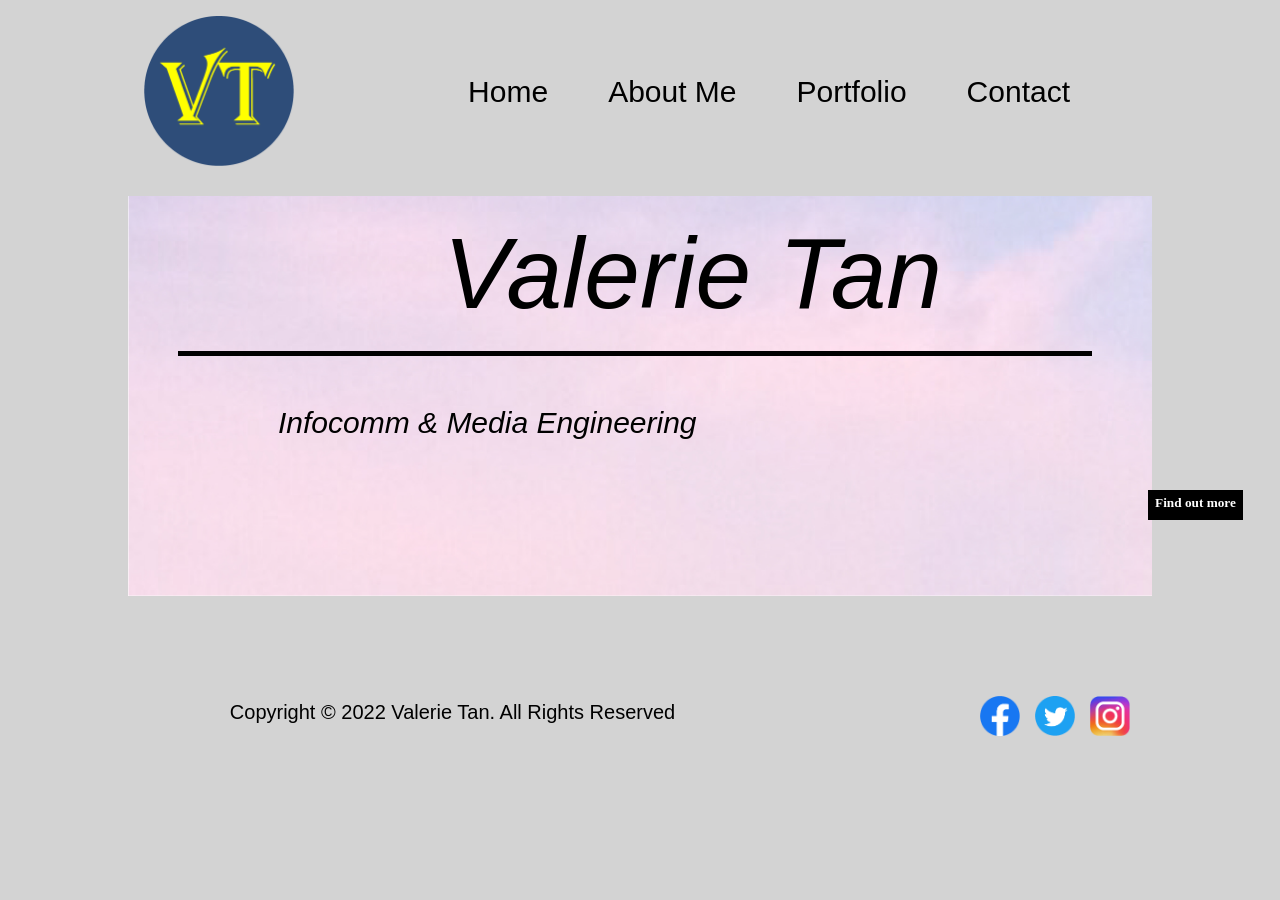
<file: index.html>
<!--Name : Valerie -->
<!--Admin No : 211354T-->
<!--Project : Index.html -->

<!DOCTYPE html>
<html lang="en">
    <head>
        <meta charset="utf-8"/>
        <title>Valerie Tan - Home</title>
        <link rel="stylesheet" href="Style.css">
    </head>
    <body>
        <main>
            <nav>

                <ul class="logo">
                    <li>
                        <a href="index.html" title="Home"><img src="images/Logo.png" height="150" width="150" title="Logo" alt="logo"></a> 
                    </li>
                </ul>
    
                <ul class="main-menu">
                    <li>
                        <a href="index.html" title="Home">Home</a> 
                    </li>
                    <li>
                        <a href="AboutMe.html" title="About">About Me</a>  
                    </li>
                    <li>
                        <a href="Portfolio.html" title="Portfolio">Portfolio</a>    
                    </li>
                    <li>
                        <a href="ContactMe.html" title="Contact">Contact</a>  
                    </li>
                </ul>
            </nav>
            
            <header>
                <h1>
                    Valerie Tan
                </h1>
                <h3>
                    Infocomm & Media Engineering
                </h3>
                <h5>
                    <a href="AboutMe.html" title="About Me">Find out more</a>
                </h5>
            </header>

            <footer>
                <div id="cp">
                    Copyright &copy; 2022 Valerie Tan. All Rights Reserved
                </div>

                <div id="fb">
                    <a href="https://www.facebook.com/" target="_blank" title="Facebook" ><img src="images/Facebook.png" height="40" width="40" title="Facebook" alt="facebook">
                </div>

                <div id="twt">
                     <a href="https://twitter.com/" target="_blank" title="Twitter"><img src="images/Twitter.png"  height="40" width="40" title="twitter" alt="twitter">
                </div>

                <div id="ig">
                    <a href="https://www.instagram.com/" target="_blank" title="Instagram"><img src="images/Instagram.png" height="40" width="40" title="Logo" alt="logo">
                </div>
                    
            </footer>
        </main>

    </body>
</html>
</file>
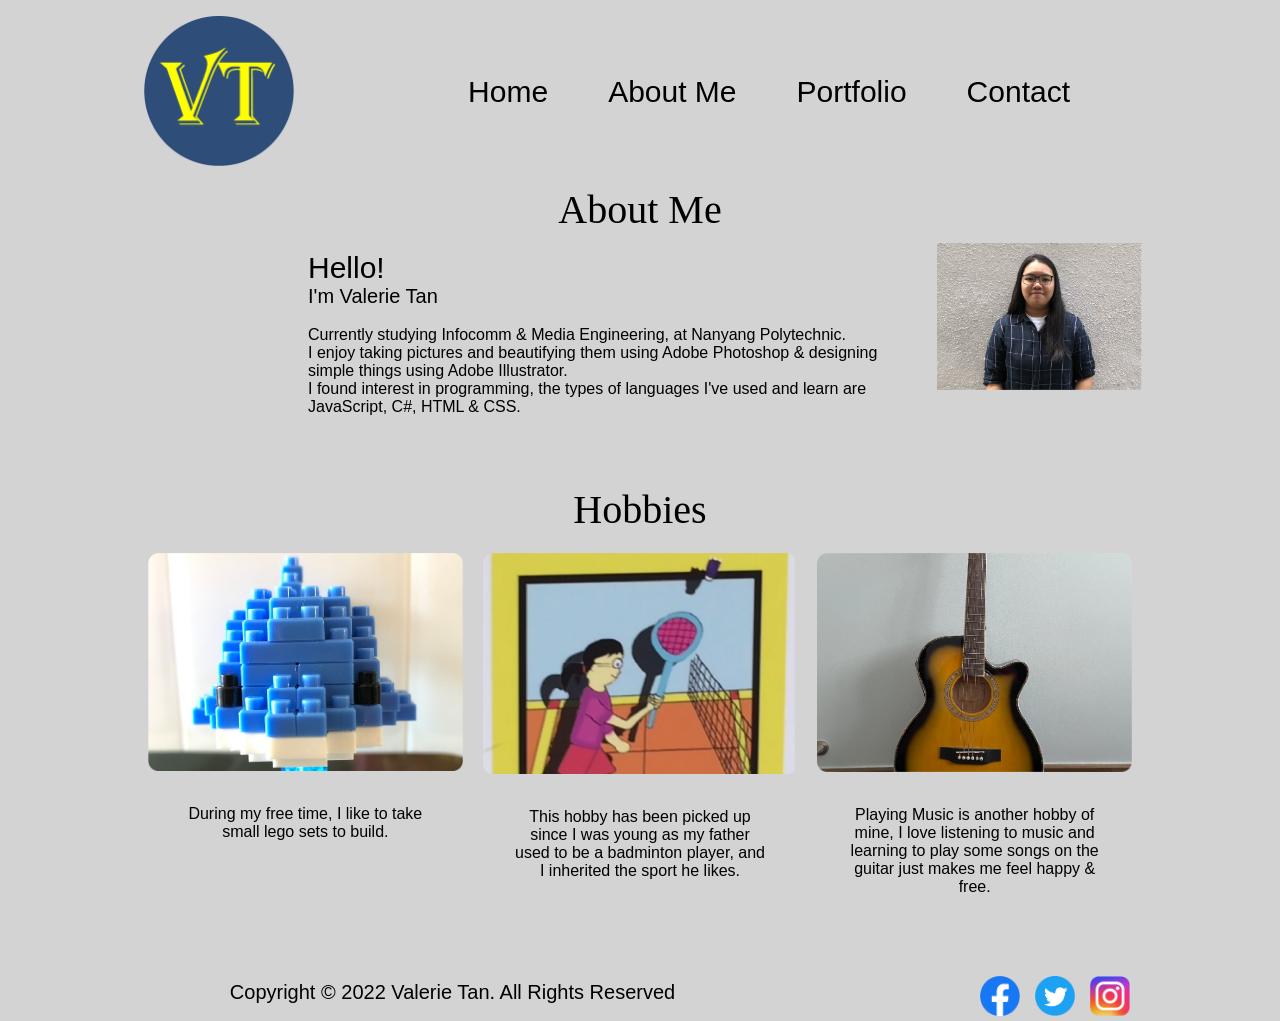
<file: AboutMe.html>
<!--Name : Valerie -->
<!--Admin No : 211354T-->
<!--Project : AboutMe.html -->

<!DOCTYPE html>
<html lang="en">
    <head>
        <meta charset="utf-8"/>
        <title>Valerie Tan - About Me</title>
        <link rel="stylesheet" href="StyleAboutMe.css" >

    </head>
    <body>
        <main>
            <nav>

                <ul class="logo">
                    <li>
                        <a href="index.html" title="Home"><img src="images/Logo.png" height="150" width="150" title="Logo" alt="logo"></a> 
                    </li>
                </ul>
    
                <ul class="main-menu">
                    <li>
                        <a href="index.html" title="Home">Home</a> 
                    </li>
                    <li>
                        <a href="AboutMe.html" title="About">About Me</a>  
                    </li>
                    <li>
                        <a href="Portfolio.html" title="Portfolio">Portfolio</a>    
                    </li>
                    <li>
                        <a href="ContactMe.html" title="Contact">Contact</a>  
                    </li>
                </ul>
            </nav>
            
            <section id="sec1">
                <div>
                    <h1>
                        About Me
                    </h1>
                    <img src="images/Asset 5.jpg" alt="Selfie" title="Portfolio"/>
                    <br>
                    <h3>
                        Hello!
                    </h3>
                    <h6>
                        I'm Valerie Tan
                    </h6>
                    <br>
                    <p>
                        Currently studying Infocomm & Media Engineering, at Nanyang Polytechnic.
                        <br>
                        I enjoy taking pictures and beautifying them using Adobe Photoshop & designing simple things using Adobe Illustrator.
                        <br>
                        I found interest in programming, the types of languages I've used and learn are JavaScript, C#, HTML & CSS.
                    </p>
                </div>

                <h1 id="hobby">
                    Hobbies
                </h1>

            </section>

            <section class="grid-container">
                <div class="griditems w1">
                    <img src="images/lego.png" alt="lego">
                    <h4> During my free time, I like to take 
                        small lego sets to build.</h4> 
                </div>

                <div class="griditems w2">
                    <img src="images/badminton.png" alt="badminton">
                    <h4> This hobby has been picked up since 
                        I was young as my father used to be
                        a badminton player, and I inherited 
                        the sport he likes. </h4> 
                </div>

                <div class="griditems w3">
                    <img src="images/guitar.png" alt ="guitar">
                    <h4> Playing Music is another hobby of mine, I love listening to music and learning to play some songs on the guitar just makes me feel happy & free. </h4> 
                </div>
        </section>
        
        <footer>
                <div id="cp">
                    Copyright &copy; 2022 Valerie Tan. All Rights Reserved
                </div>

                <div id="fb">
                    <a href="https://www.facebook.com/" target="_blank" title="Facebook"><img src="images/Facebook.png" height="40" width="40" title="Facebook" alt="facebook">
                </div>

                <div id="twt">
                     <a href="https://twitter.com/" target="_blank" title="Twitter"><img src="images/Twitter.png"  height="40" width="40" title="twitter" alt="twitter">
                </div>

                <div id="ig">
                    <a href="https://www.instagram.com/" target="_blank" title="Instagram"><img src="images/Instagram.png" height="40" width="40" title="Logo" alt="logo">
                </div>
                    
            </footer>
        </main>

    </body>
</html>
</file>
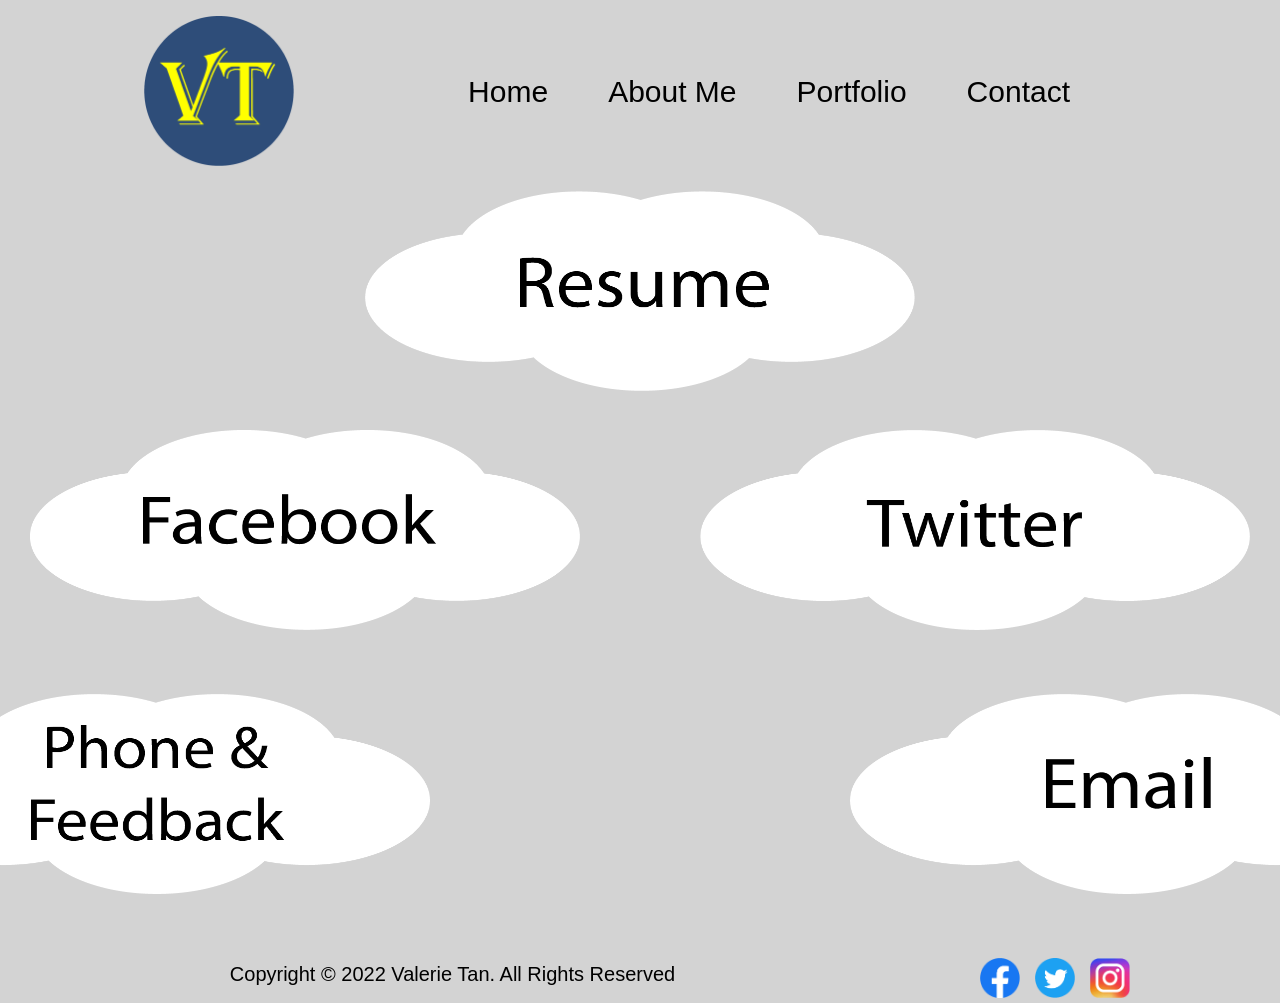
<file: ContactMe.html>
<!--Name : Valerie -->
<!--Admin No : 211354T-->
<!--Project : ContactMe.html -->

<!DOCTYPE html>
<html lang="en">
    <head>
        <meta charset="utf-8"/>
        <title>Valerie Tan - Contact Me</title>
        <link rel="stylesheet" href="StyleContactMe.css" >

    </head>
    <body>
        <main>
            <nav>
                <ul class="logo">
                    <li>
                        <a href="index.html" title="Home"><img src="images/Logo.png" height="150" width="150" title="Logo" alt="logo"></a> 
                    </li>
                </ul>
    
                <ul class="main-menu">
                    <li>
                        <a href="index.html" title="Home">Home</a> 
                    </li>
                    <li>
                        <a href="AboutMe.html" title="About">About Me</a>  
                    </li>
                    <li>
                        <a href="Portfolio.html" title="Portfolio">Portfolio</a>    
                    </li>
                    <li>
                        <a href="ContactMe.html" title="Contact">Contact</a>  
                    </li>
                </ul>
            </nav>
            
            <section>
                <div id="first"> 
                    <a href="images/Resume.docx" target="_blank" title="Resume"><img src="images/Resume.png" height="200" width="550" title="Resume" alt="Resume"></a>
                </div>

                <div  id="second">
                    <div id="facebook">
                        <a href="https://www.facebook.com/" target="_blank" title="Facebook" ><img src="images/Cloud Facebook.png" height="200" width="550" title="Facebook" alt="Facebook"></a>
                    </div>
                    <div id="twitter">
                        <a href="https://twitter.com/" target="_blank" title="Twitter" ><img src="images/Cloud Twitter.png" height="200" width="550" title="Twitter" alt="Twitter"></a>
                    </div>
                </div>

                <div id="third">
                    <div id="pandf">
                        <a href="Phone-Feedback.html" target="_blank" title="Phone & Feedback" ><img src="images/Phone & Feedback.png" height="200" width="550" title="Phone & Feedback" alt="Phone & Feedback"></a>
                    </div>
                    <div id="email">
                        <a href="mailto:211354T@mymail.nyp.edu.sg?subject=Feedback&MediumSpace;for&MediumSpace;improvement&MediumSpace;of&MediumSpace;website&amp;body=&MediumSpace;" title="Email"><img src="images/Email.png" height="200" width="550" title="Email" alt="Email"></a>
                    </div>
                </div>
            </section>

            <footer>
                <div id="cp">
                    Copyright &copy; 2022 Valerie Tan. All Rights Reserved
                </div>

                <div id="fb">
                    <a href="https://www.facebook.com/" target="_blank" title="Facebook" ><img src="images/Facebook.png" height="40" width="40" title="Facebook" alt="facebook">
                </div>

                <div id="twt">
                     <a href="https://twitter.com/" target="_blank" title="Twitter"><img src="images/Twitter.png"  height="40" width="40" title="twitter" alt="twitter">
                </div>

                <div id="ig">
                    <a href="https://www.instagram.com/" target="_blank" title="Instagram"><img src="images/Instagram.png" height="40" width="40" title="Logo" alt="logo">
                </div>
                    
            </footer>
        </main>
    </body>
</html>
</file>
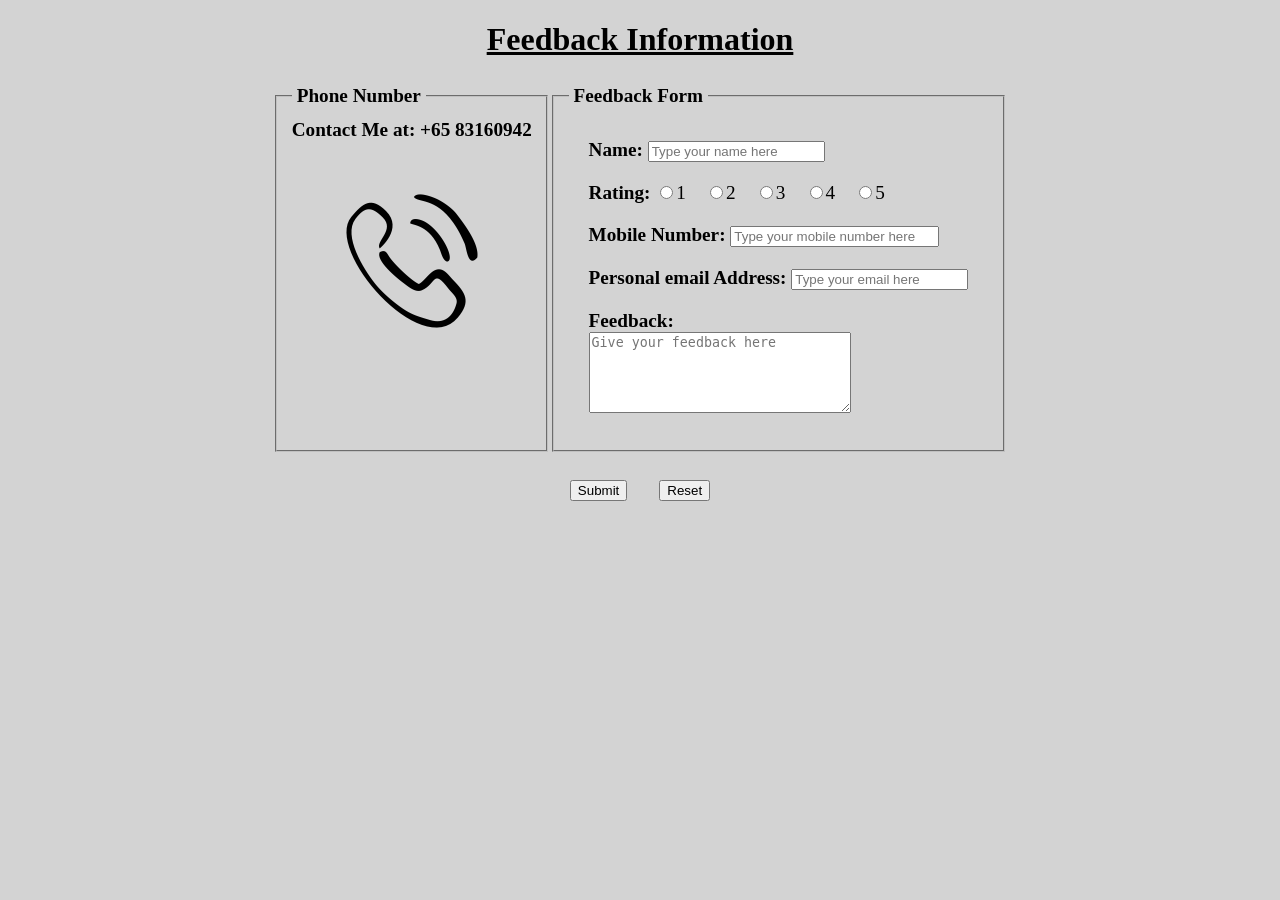
<file: Phone-Feedback.html>
<!--Name : Valerie -->
<!--Admin No : 211354T-->
<!--Project : Phone & Feedback.html -->

<!DOCTYPE html>
<html lang="en">
    <head>
        <meta charset="utf-8"/>
        <title>Valerie Tan - Phone & Feedback</title>  
        <style>
            h1{
                font-family: cursive;
                text-align: center;
                text-decoration: underline;
            }
            label{
                font-weight: bold;
            }
            div{
                margin: 20px;  
            }
            legend{
                padding: 5px;
                font-weight: bold;
            }

            main{
                display: flex;
                justify-content: center;
                flex-wrap: wrap; /*(implying all to be on 1 line)*/
            }

            main.fs1{
                flex: 1;
                font-size: larger;
                /* justify-content: left; */
            }

            main.fs2{
                flex: 1;
                font-size: larger;
                /* justify-content: right; */
            }

            div.enter{
                display: flex;
                justify-content: center;    
                margin: 0; padding: 10px;
            }

            body{
                background-color: #D3D3D3;
            }

            input[type='image'] 
            {
                position: relative;
                top: 10px;
            }


        </style>
    </head>

    <body>
        <h1>
           Feedback Information
        </h1>
        <form method="post" action="https://jkorpela.fi/cgi-bin/echo.cgi">
        <main class="fs1">
            <fieldset>
                <legend>
                    Phone Number
                </legend>
                
                <label>
                    Contact Me at:
                    +65 83160942
                </label>

                <div>
                    <img  src="images/Callme.png" id="image" alt="Call Me">
                </div>
            </fieldset>

            <fieldset class="fs2">
                <legend>
                    Feedback Form
                </legend>
    
                <div>
                    <label>Name: </label>
                    <input name="name" type="text" title="Must be between 5-50 characters long, Must not contain number" placeholder="Type your name here"/>
                </div>
    
                <div>
                    <label>Rating:</label>
                    <input type="radio" name="rating" value="1" required/>1 &nbsp;&nbsp;
                    <input type="radio" name="rating" value="2" required/>2 &nbsp;&nbsp;
                    <input type="radio" name="rating" value="3" required/>3 &nbsp;&nbsp;
                    <input type="radio" name="rating" value="4" required/>4 &nbsp;&nbsp;
                    <input type="radio" name="rating" value="5" required/>5 &nbsp;&nbsp;
                </div>
    
                <div>
                    <label>Mobile Number: </label>
                    <input name="phone no" type="text" pattern="[0-9]{8}" size="24" title="8 digits, no alphabets" placeholder="Type your mobile number here"/>
                </div>
                
                <div>
                    <label>Personal email Address: </label>
                    <input name="email" type="email" placeholder="Type your email here"/>
                </div>
    
                <div>
                    <label>Feedback:</label><br />
                    <textarea name="feedback" rows="5" cols="30"  placeholder="Give your feedback here" required></textarea>
                </div>
            </fieldset>
        </main>
        <br>
        <div class="enter">
            <input type="submit" value="Submit" /> &nbsp;&nbsp;&nbsp;&nbsp;&nbsp;&nbsp;&nbsp;&nbsp; <!--Value is the text shown to user-->
            <input type="reset" value="Reset" />
        </div>

        <!-- pattern=""  (element's value is checked against on form submission)
            [a-zA-z] means any type of letter, be it uppercase or lowercase
            {3} means a definite amount of letters u can have inside ur input
            {1,3} means 1 to 3 letters
        -->

        </form>
    </body>
</html>
</file>
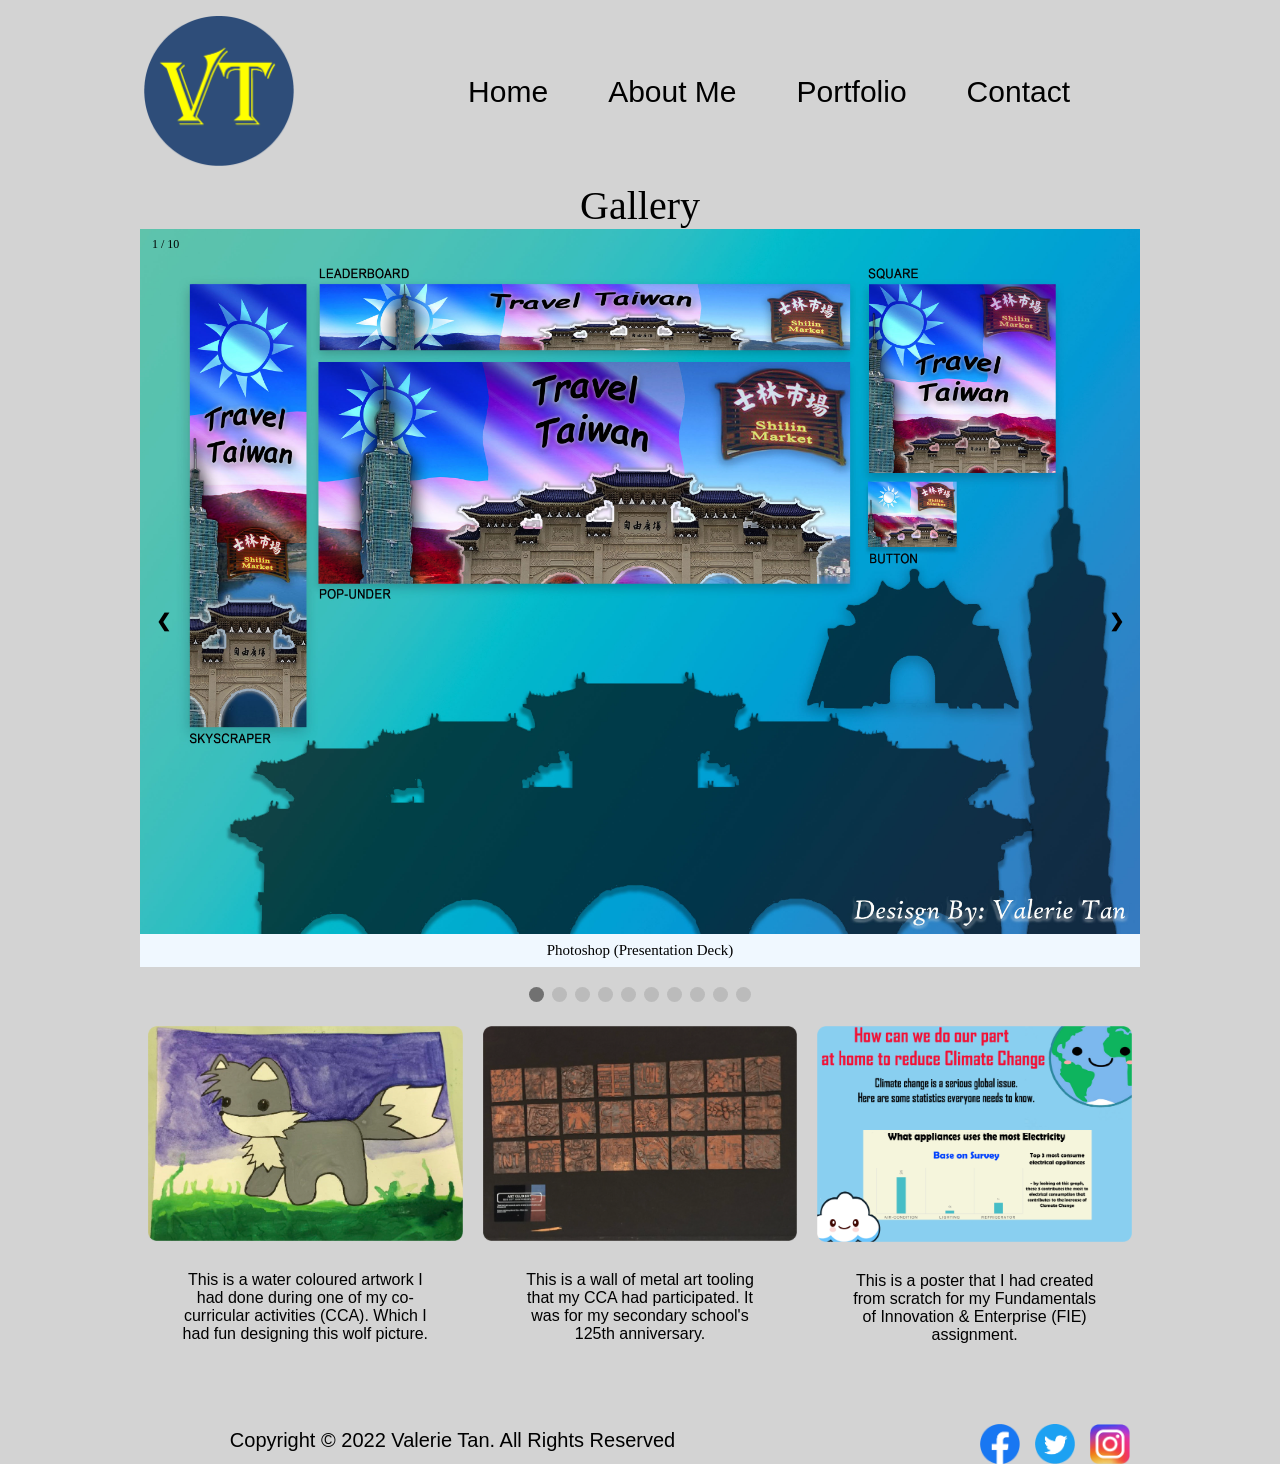
<file: Portfolio.html>
<!--Name : Valerie -->
<!--Admin No : 211354T-->
<!--Project : Portfolio.html -->

<!DOCTYPE html>
<html lang="en">
    <head>
        <meta charset="utf-8"/>
        <title>Valerie Tan - Portfolio</title>
        <link rel="stylesheet" href="StylePortfolio.css" >

    </head>

    <body>
        <main>
            <nav>

                <ul class="logo">
                    <li>
                        <a href="index.html" title="Home"><img src="images/Logo.png" height="150" width="150" title="Logo" alt="logo"></a> 
                    </li>
                </ul>
    
                <ul class="main-menu">
                    <li>
                        <a href="index.html" title="Home">Home</a> 
                    </li>
                    <li>
                        <a href="AboutMe.html" title="About">About Me</a>  
                    </li>
                    <li>
                        <a href="Portfolio.html" title="Portfolio">Portfolio</a>    
                    </li>
                    <li>
                        <a href="ContactMe.html" title="Contact">Contact</a>  
                    </li>
                </ul>
            </nav>
            
            <section id="sec1">
                <div>
                    <h1>
                        Gallery
                    </h1>
                </div>
            </section>

            <!-- Slideshow container -->
            <div class="slideshow-container">

                <!-- Full-width images with number and caption text -->

                <div class="mySlides fade">
                    <div class="numbertext">1 / 10</div>
                    <img src="images/L3_19_Valerie Tan_211354T_Proj1_PresentationDeck _RGB.jpg" style="width:100%;">
                    <div class="text">Photoshop (Presentation Deck)</div>

                </div>

                <div class="mySlides fade">
                    <div class="numbertext">2 / 10</div>
                    <img src="images/L3_19_Valerie Tan_211354T_Card Deck.jpg" style="width:100%;" >
                    <div class="text">Illustrator (Card Deck)</div>

                </div>


                <div class="mySlides fade">
                    <div class="numbertext">3 / 10</div>
                    <img src="images/L3_19_Valerie Tan_211354T_CardBack.jpg" style="width:100%;" style="height: 50%;">
                    <div class="text">Illustrator (Card Back)</div>

                </div>

                <div class="mySlides fade">
                    <div class="numbertext">4 / 10</div>
                    <img src="images/L3_19_Valerie Tan_211354T_CardFront.jpg" style="width:100%;height:50%;">
                    <div class="text">Illustrator (Card Front)</div>

                </div>

                <div class="mySlides fade">
                    <div class="numbertext">5 / 10</div>
                    <img src="images/L3_19_Valerie_211354T_Assignment2_Computer_Home .jpg" style="width:100%;height:50%;">
                    <div class="text">Illustrator (Home page)</div>

                </div>

                <div class="mySlides fade">
                    <div class="numbertext">6 / 10</div>
                    <img src="images/L3_19_Valerie_211354T_Assignment2_Computer_About.jpg" style="width:100%;height:50%;">
                    <div class="text">Illustrator (About Me page)</div>

                </div>

                <div class="mySlides fade">
                    <div class="numbertext">7 / 10</div>
                    <img src="images/L3_19_Valerie_211354T_Assignment2_Computer_Menu.jpg" style="width:100%;height:50%;">
                    <div class="text">Illustrator (Menu page)</div>

                </div>

                <div class="mySlides fade">
                    <div class="numbertext">8 / 10</div>
                    <img src="images/L3_19_Valerie_211354T_Assignment2_Computer_Contact .jpg" style="width:100%;height:50%;">
                    <div class="text">Illustrator (Contact Me page)</div>

                </div>

                <div class="mySlides fade">
                    <div class="numbertext">9 / 10</div>
                    <video width="1000" controls>
                        <source src="images/Music-Project-Video.mp4" type="video/mp4">
                        Your browser does not support the video tag.
                      </video>
                    <div class="text">Music Project (Java language)</div>

                </div>

                <div class="mySlides fade">
                    <div class="numbertext">10 / 10</div>
                    <video width="1000" controls>
                        <source src="images/Snake-Game.mp4" type="video/mp4">
                        Your browser does not support the video tag.
                      </video>
                    <div class="text">Snake Game Project (C# language)</div>
                </div>

                <!-- Next and previous buttons -->
                <a class="prev" onclick="plusSlides(-1)">&#10094;</a>
                <a class="next" onclick="plusSlides(1)">&#10095;</a>

            </div>
            <br>

            <!-- The dots/circles -->
            <div style="text-align:center">

                <span class="dot" onclick="currentSlide(1)"></span>

                <span class="dot" onclick="currentSlide(2)"></span>

                <span class="dot" onclick="currentSlide(3)"></span>

                <span class="dot" onclick="currentSlide(4)"></span>

                <span class="dot" onclick="currentSlide(5)"></span>

                <span class="dot" onclick="currentSlide(6)"></span>

                <span class="dot" onclick="currentSlide(7)"></span>

                <span class="dot" onclick="currentSlide(8)"></span>

                <span class="dot" onclick="currentSlide(9)"></span>

                <span class="dot" onclick="currentSlide(10)"></span>

            </div>

            <section class="grid-container">
                <div class="griditems w1">
                    <img src="images/Wolf.png" alt="Wolf Artwork">
                    <h4> This is a water coloured artwork I had done during one of my co-curricular 
                        activities (CCA). Which I had fun designing
                        this wolf picture. </h4> 
                </div>

                <div class="griditems w2">
                    <img src="images/Metal-Tooling.png" alt="Metal-Tooling Artwork">
                    <h4> This is a wall of metal art tooling that my CCA had participated. It was for my 
                        secondary school's 125th anniversary. </h4> 
                </div>

                <div class="griditems w3">
                    <img src="images/FIE-proj.png" alt ="FIE Project">
                    <h4> This is a poster that I had created from 
                        scratch for my Fundamentals of 
                        Innovation & Enterprise (FIE) assignment. </h4> 
                </div>
        </section>
        
        <footer>
                <div id="cp">
                    Copyright &copy; 2022 Valerie Tan. All Rights Reserved
                </div>

                <div id="fb">
                    <a href="https://www.facebook.com/" target="_blank" title="Facebook"><img src="images/Facebook.png" height="40" width="40" title="Facebook" alt="facebook">
                </div>

                <div id="twt">
                     <a href="https://twitter.com/" target="_blank" title="Twitter"><img src="images/Twitter.png"  height="40" width="40" title="twitter" alt="twitter">
                </div>

                <div id="ig">
                    <a href="https://www.instagram.com/" target="_blank" title="Instagram"><img src="images/Instagram.png" height="40" width="40" title="Logo" alt="logo">
                </div>
            </footer>
        </main>

        <script>
            var slideIndex = 1;     /* An array called slides*/
            showSlides(slideIndex);       /* Used to display slide  each side*/
            
            function plusSlides(n) {
              showSlides(slideIndex += n);
            }
            
            function currentSlide(n) {
              showSlides(slideIndex = n);
            }
            
            function showSlides(n) {
              var i;
              var slides = document.getElementsByClassName("mySlides");
              var dots = document.getElementsByClassName("dot");
              if (n > slides.length) {slideIndex = 1}    
              if (n < 1) {slideIndex = slides.length}
              for (i = 0; i < slides.length; i++) {
                  slides[i].style.display = "none";  
              }
              for (i = 0; i < dots.length; i++) {
                  dots[i].className = dots[i].className.replace(" active", "");
              }
              slides[slideIndex-1].style.display = "block";  
              dots[slideIndex-1].className += " active";
            }

            var videos = document.querySelectorAll('video');
            for(var i=0; i<videos.length; i++)
            videos[i].addEventListener('play', function(){pauseAll(this)}, true);


            function pauseAll(elem){
                for(var i=0; i<videos.length; i++){

                    //Is this the one we want to play?
                    if(videos[i] == elem) continue;

                    //Have we already played it && is it already paused?
                    if(videos[i].played.length > 0 && !videos[i].paused){
                        // Then pause it now
                        videos[i].pause();
                    }
                }
            }
        </script>

    </body>
</html>
</file>
<file: Style.css>
*{
    margin: 0; padding: 0;
}

main{
    width: 80%;
    margin: auto;
}

ul{
    list-style: none;
}

nav{
    background-color: #D3D3D3;
}

nav a:link{
    color: black;
}

nav a:visited{
    color: black;
}

nav a:hover{
    color: dodgerblue;
}

nav a{
    display: block;      /* it's like ice block */
    text-align: center;
    text-decoration: none;
    padding: 1em;         /* 1em = 16px */
}

nav ul.main-menu{
    display: flex;
    justify-content: space-around;
    justify-content: flex-end;
    position: absolute;
    top: 45px;
    right: 180px;
    font-size: 30px;
    font-family: "Myriad Pro", Myriad, "Liberation Sans", "Nimbus Sans L", "Helvetica Neue", Helvetica, Arial, sans-serif;
}

nav ul.logo{
    margin: auto;
    display: flex;
    justify-content: flex-start;
}

header{
    margin-top: 10px;
    background-image: url("images/bgimage.jpg");
    background-repeat: no-repeat;
    height: 25em;
    background-size: cover;

}

header h1{
    border-bottom: 5px solid black;
    margin-right: 60px;
    margin-left: 50px;
    padding-top: 20px;
    padding-right: 150px;
    padding-bottom: 20px;
    font-family:Verdana, Geneva, Tahoma, sans-serif;
    font-size: 100px;
    font-style: italic;
    font-weight: lighter;
    text-align: right;
}

header h3{
    padding-left: 150px;
    margin-top: 50px;
    font-family:Verdana, Geneva, Tahoma, sans-serif;
    font-size: 30px;
    font-weight: normal;
    font-style: italic;
    text-align: left;
}

header h5{
    margin-top: 50px;
    margin-left: 1020px;
    text-align: center;
    border: 5px solid black;
    width: 85px;
    height: 20px;
    background-color: black;
    color: white;
}

header h5 a:link{
    color: white;
    text-decoration: none;
}

header h5 a:visited{
    color: white;
    text-decoration: none;
}

header h5 a:hover{
    color: dodgerblue;
    text-decoration: none;
}

footer{
    margin-top: 100px;
    display: flex;
    justify-content: center;
    font-size: 20px;
    font-family: "Myriad Pro", Myriad, "Liberation Sans", "Nimbus Sans L", "Helvetica Neue", Helvetica, Arial, sans-serif;
}

footer #cp{
    padding: 5px;
    padding-left: 80px;
}

footer #fb{
    margin-left: 300px;
}

footer #twt{
    margin-left: 15px;
}

footer #ig{
    margin-left: 15px;
}

body{
    background-color: #D3D3D3;
}
</file>
<file: StyleAboutMe.css>
*{
    margin: 0; padding: 0;
}

main{
    width: 80%;
    margin: auto;
}

ul{
    list-style: none;
}

nav{
    background-color: #D3D3D3;
}

nav a:link{
    color: black;
}

nav a:visited{
    color: black;
}

nav a:hover{
    color: dodgerblue;
}

nav a{
    display: block;      /* it's like ice block */
    text-align: center;
    text-decoration: none;
    padding: 1em;         /* 1em = 16px */
}

nav ul.main-menu{
    display: flex;
    justify-content: space-around;
    justify-content: flex-end;
    position: absolute;
    top: 45px;
    right: 180px;
    font-size: 30px;
    font-family: "Myriad Pro", Myriad, "Liberation Sans", "Nimbus Sans L", "Helvetica Neue", Helvetica, Arial, sans-serif;
}

nav ul.logo{
    margin: auto;
    display: flex;
    justify-content: flex-start;
}

section h1{
    font-family: "Comic Sans MS", "Comic Sans", cursive;
    text-align: center;
    font-size: 40px;
    font-weight: lighter;
}

section h3{
    padding-left: 180px;
    font-weight: lighter;
    font-size: 30px;
    font-family: "Myriad Pro", Myriad, "Liberation Sans", "Nimbus Sans L", "Helvetica Neue", Helvetica, Arial, sans-serif;
}

section h6{
    padding-left: 180px;
    font-weight: lighter;
    font-size: 20px;
    font-family: "Myriad Pro", Myriad, "Liberation Sans", "Nimbus Sans L", "Helvetica Neue", Helvetica, Arial, sans-serif;
}

section p{
    padding-left: 180px;
    font-family: "Myriad Pro", Myriad, "Liberation Sans", "Nimbus Sans L", "Helvetica Neue", Helvetica, Arial, sans-serif;
}

#hobby{
    margin-top: 70px;
    font-family: "Comic Sans MS", "Comic Sans", cursive;
    font-size: 40px;
    font-weight: lighter;
}

#sec1 div img{
    float:right;
    margin:10px;
    width: 20%;
}

.grid-container{
    display:grid;
    grid-template-rows:1fr;
    grid-template-columns:1fr 1fr 1fr;
    grid-row-gap: 20px;
    grid-column-gap:20px;
    padding:20px;
}

.griditems{
    text-align: center;
    
}

.griditems img{
    width:100%;
}

.w1{
    grid-column:1/1;
    grid-row: 1/1;
}

.w2{
    grid-column:2/3;
    grid-row: 1/2;
}

.w3{
    grid-column:3/4;
    grid-row: 1/2;
}

.grid-container h4{
    padding: 30px;
    font-weight: lighter;
    font-family: "Myriad Pro", Myriad, "Liberation Sans", "Nimbus Sans L", "Helvetica Neue", Helvetica, Arial, sans-serif;
}

footer{
    margin-top: 30px;
    display: flex;
    justify-content: center;
    font-size: 20px;
    font-family: "Myriad Pro", Myriad, "Liberation Sans", "Nimbus Sans L", "Helvetica Neue", Helvetica, Arial, sans-serif;
}

footer #cp{
    padding: 5px;
    padding-left: 80px;
}

footer #fb{
    margin-left: 300px;
}

footer #twt{
    margin-left: 15px;

}

footer #ig{
    margin-left: 15px;

}


body{
    background-color: #D3D3D3;
}
</file>
<file: StyleContactMe.css>
*{
    margin: 0; padding: 0;
}

main{
    width: 80%;
    margin: auto;
}

ul{
    list-style: none;
}

nav{
    background-color: #D3D3D3;
}

nav a:link{
    color: black;
}

nav a:visited{
    color: black;
}

nav a:hover{
    color: dodgerblue;
}

nav a{
    display: block;      /* it's like ice block */
    text-align: center;
    text-decoration: none;
    padding: 1em;         /* 1em = 16px */
}

nav ul.main-menu{
    display: flex;
    justify-content: space-around;
    justify-content: flex-end;
    position: absolute;
    top: 45px;
    right: 180px;
    font-size: 30px;
    font-family: "Myriad Pro", Myriad, "Liberation Sans", "Nimbus Sans L", "Helvetica Neue", Helvetica, Arial, sans-serif;
}

nav ul.logo{
    margin: auto;
    display: flex;
    justify-content: flex-start;
}

footer{
    margin-top: 30px;
    display: flex;
    justify-content: center;
    font-size: 20px;
    font-family: "Myriad Pro", Myriad, "Liberation Sans", "Nimbus Sans L", "Helvetica Neue", Helvetica, Arial, sans-serif;
}

#cp{
    padding: 5px;
    padding-left: 80px;
}

#fb{
    margin-left: 300px;
}

#twt{
    margin-left: 15px;

}

#ig{
    margin-left: 15px;

}

body{
    background-color: #D3D3D3;
}

#first{
    display: flex; 
    justify-content: center; 
    padding: 5px;
}

#second{
    margin-left: auto;
    margin-right: auto;
    display: flex; 
    justify-content: center; 
    padding: 20px;
}

#third{
    margin-left: auto;
    margin-right: auto;
    display: flex; 
    justify-content: center; 
    padding: 20px;
}

#facebook{
    padding: 10px;
    margin-right: 50px;
}

#twitter{
    padding: 10px;
    margin-left: 50px;
}

#pandf{
    padding: 10px;
    margin-right: 200px;
}

#email{
    padding: 10px;
    margin-left: 200px;
}
</file>
<file: StylePortfolio.css>
*{
    margin: 0; padding: 0;
}

main{
    width: 80%;
    margin: auto;
}

ul{
    list-style: none;
}

nav{
    background-color: #D3D3D3;
}

nav a:link{
    color: black;
}

nav a:visited{
    color: black;
}

nav a:hover{
    color: dodgerblue;
}

nav a{
    display: block;      /* it's like ice block */
    text-align: center;
    text-decoration: none;
    padding: 1em;         /* 1em = 16px */
}

nav ul.main-menu{
    display: flex;
    justify-content: space-around;
    justify-content: flex-end;
    position: absolute;
    top: 45px;
    right: 180px;
    font-size: 30px;
    font-family: "Myriad Pro", Myriad, "Liberation Sans", "Nimbus Sans L", "Helvetica Neue", Helvetica, Arial, sans-serif;
}

nav ul.logo{
    margin: auto;
    display: flex;
    justify-content: flex-start;
}

section h1{
    font-family: "Comic Sans MS", "Comic Sans", cursive;
    text-align: center;
    font-size: 40px;
    font-weight: lighter;
}

.grid-container{
    display:grid;
    grid-template-rows:1fr;
    grid-template-columns:1fr 1fr 1fr;
    grid-row-gap: 20px;
    grid-column-gap:20px;
    padding:20px;
}

.griditems{
    text-align: center;
    
}

.griditems img{
    width:100%;
}

.w1{
    grid-column:1/1;
    grid-row: 1/1;
}

.w2{
    grid-column:2/3;
    grid-row: 1/2;
}

.w3{
    grid-column:3/4;
    grid-row: 1/2;
}

.grid-container h4{
    padding: 30px;
    font-weight: lighter;
    font-family: "Myriad Pro", Myriad, "Liberation Sans", "Nimbus Sans L", "Helvetica Neue", Helvetica, Arial, sans-serif;
}

footer{
    margin-top: 30px;
    display: flex;
    justify-content: center;
    font-size: 20px;
    font-family: "Myriad Pro", Myriad, "Liberation Sans", "Nimbus Sans L", "Helvetica Neue", Helvetica, Arial, sans-serif;
}

footer #cp{
    padding: 5px;
    padding-left: 80px;
}

footer #fb{
    margin-left: 300px;
}

footer #twt{
    margin-left: 15px;

}

footer #ig{
    margin-left: 15px;

}

body{
    background-color: #D3D3D3;
}

* {box-sizing: border-box}
.mySlides {display: none}
img {vertical-align: middle;}
video{vertical-align: middle;}

/* Slideshow container */
.slideshow-container {
    max-width: 1000px;
    position: relative;
    margin: auto;
}

/* Next & previous buttons */
.prev, .next {
    cursor: pointer;
    position: absolute;
    top: 50%;
    width: auto;
    padding: 16px;
    margin-top: -5px;
    color: black;
    font-weight: bold;
    font-size: 18px;
    transition: 0.6s ease;
    border-radius: 0 3px 3px 0;
    user-select: none;
}

/* Position the "next button" to the right */
.next {
    right: 0;
    border-radius: 3px 0 0 3px;
}

/* On hover, add a black background color with a little bit see-through */
.prev:hover, .next:hover {
    background-color: rgba(255, 255, 255, 0.5);
}

/* Caption text */
.text {
    background-color: aliceblue;
    color: black;
    font-size: 15px;
    padding: 8px 12px;
    position: relative;
    bottom: 2px;
    width: 100%;
    text-align: center;
}

/* Number text (1/3 etc) */
.numbertext {
    color: black;
    font-size: 12px;
    padding: 8px 12px;
    position: absolute;
    top: 0;
}

/* The dots/bullets/indicators */
.dot {
    cursor: pointer;
    height: 15px;
    width: 15px;
    margin: 0 2px;
    background-color: #bbb;
    border-radius: 50%;
    display: inline-block;
    transition: background-color 0.6s ease;
}

.active, .dot:hover {
    background-color: #717171;
}

/* Fading animation */
.fade {
    -webkit-animation-name: fade;
    -webkit-animation-duration: 1.5s;
    animation-name: fade;
    animation-duration: 1.5s;
}

@-webkit-keyframes fade {
    from {opacity: .4} 
    to {opacity: 1}
}

@keyframes fade {
    from {opacity: .4} 
    to {opacity: 1}
}

/* On smaller screens, decrease text size */
@media only screen and (max-width: 300px) {
    .prev, .next,.text {font-size: 11px}
}
</file>
